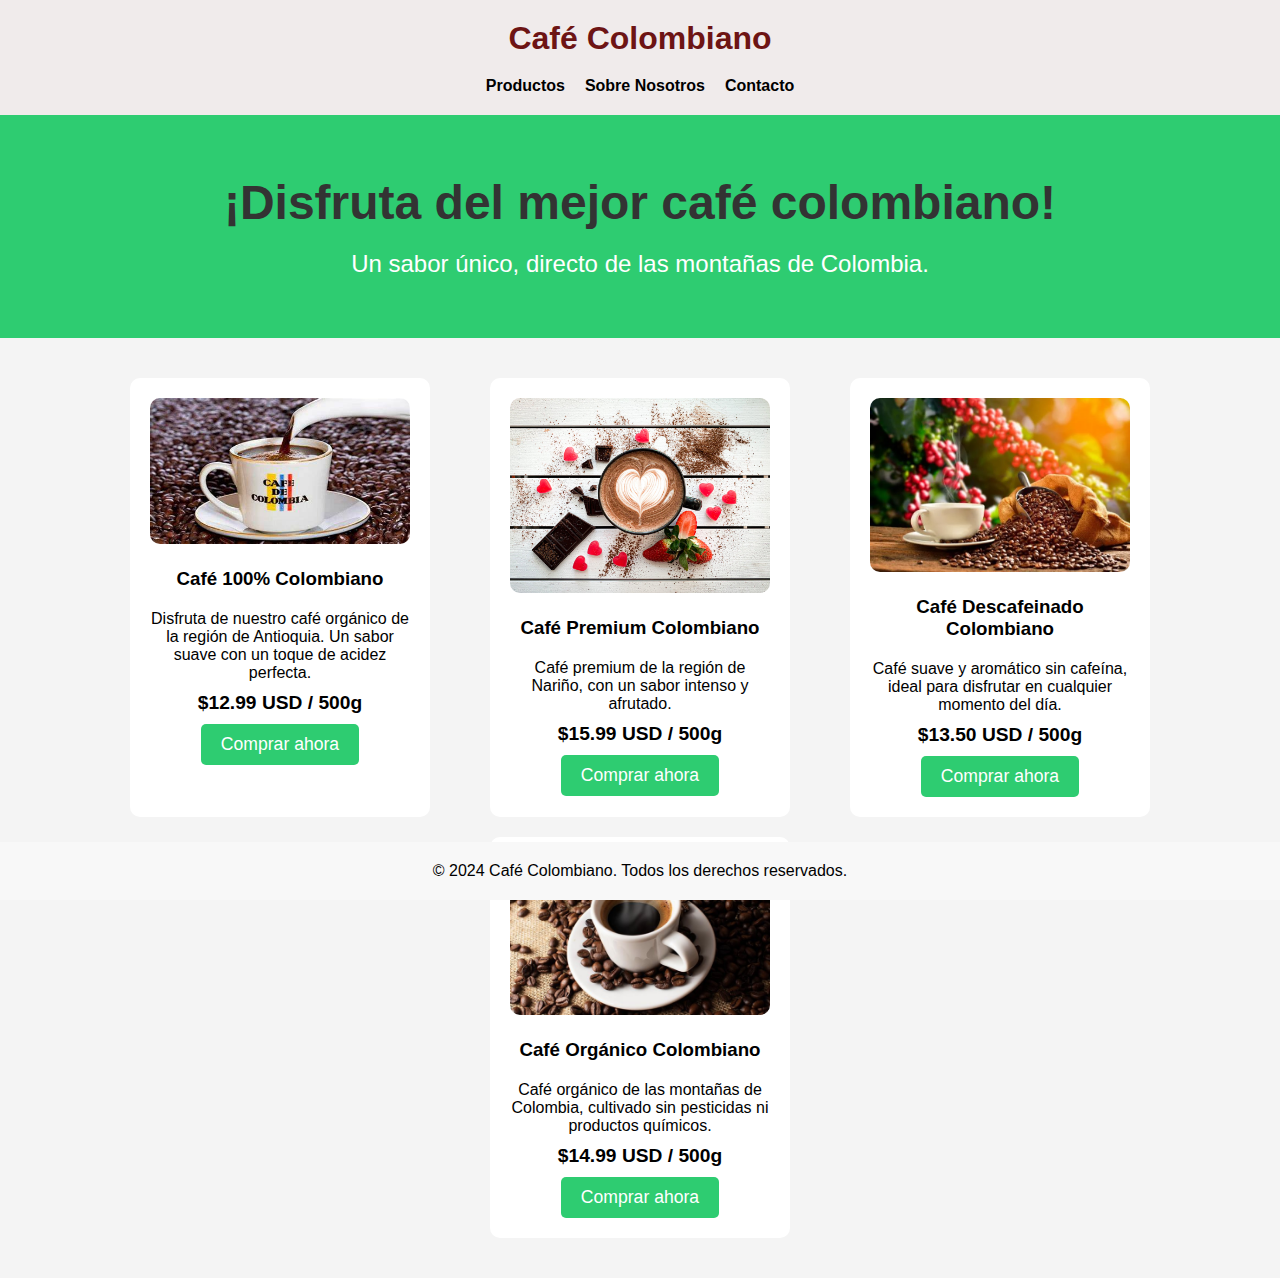
<file: index.html>
<!DOCTYPE html>
<html lang="es">
<head>
  <meta charset="UTF-8">
  <meta name="viewport" content="width=device-width, initial-scale=1.0">
  <meta name="description" content="Compra café colombiano de alta calidad.">
  <title>Café Colombiano - Tienda en línea</title>
  <link rel="stylesheet" href="style.css">
</head>
<body>
  <header>
    <div class="logo">
      <h1>Café Colombiano</h1>
    </div>
    <nav>
      <ul>
        <li><a href="#product">Productos</a></li>
        <li><a href="http://127.0.0.1:5500/Sobrenosotros.html">Sobre Nosotros</a></li>
        <li><a href="http://127.0.0.1:5500/contacto%202.0.html">Contacto</a></li>
      </ul>
    </nav>
  </header>

  <section id="home">
    <div class="hero">
      <h2>¡Disfruta del mejor café colombiano!</h2>
      <p>Un sabor único, directo de las montañas de Colombia.</p>
    </div>
  </section>

  <section id="product">
    <div class="product-container">
      <div class="product">
        <img src="cafe.jpg" alt="Café colombiano">
        <h3>Café 100% Colombiano</h3>
        <p>Disfruta de nuestro café orgánico de la región de Antioquia. Un sabor suave con un toque de acidez perfecta.</p>
        <p class="price">$12.99 USD / 500g</p>
        <button class="btn">Comprar ahora</button>
      </div>

      <div class="product">
        <img src="cafe 2.jpg" alt="Café colombiano Premium">
        <h3>Café Premium Colombiano</h3>
        <p>Café premium de la región de Nariño, con un sabor intenso y afrutado.</p>
        <p class="price">$15.99 USD / 500g</p>
        <button class="btn">Comprar ahora</button>
      </div>

      <div class="product">
        <img src="cafe.jpg (2).webp" alt="Café colombiano Descafeinado">
        <h3>Café Descafeinado Colombiano</h3>
        <p>Café suave y aromático sin cafeína, ideal para disfrutar en cualquier momento del día.</p>
        <p class="price">$13.50 USD / 500g</p>
        <button class="btn">Comprar ahora</button>
      </div>

      <div class="product">
        <img src="cafe.jpg.webp" alt="Café colombiano Orgánico">
        <h3>Café Orgánico Colombiano</h3>
        <p>Café orgánico de las montañas de Colombia, cultivado sin pesticidas ni productos químicos.</p>
        <p class="price">$14.99 USD / 500g</p>
        <button class="btn">Comprar ahora</button>
      </div>

    </div>
  </section>
  <footer>
    <p>&copy; 2024 Café Colombiano. Todos los derechos reservados.</p>
  </footer>
</body>
</html>
</file>
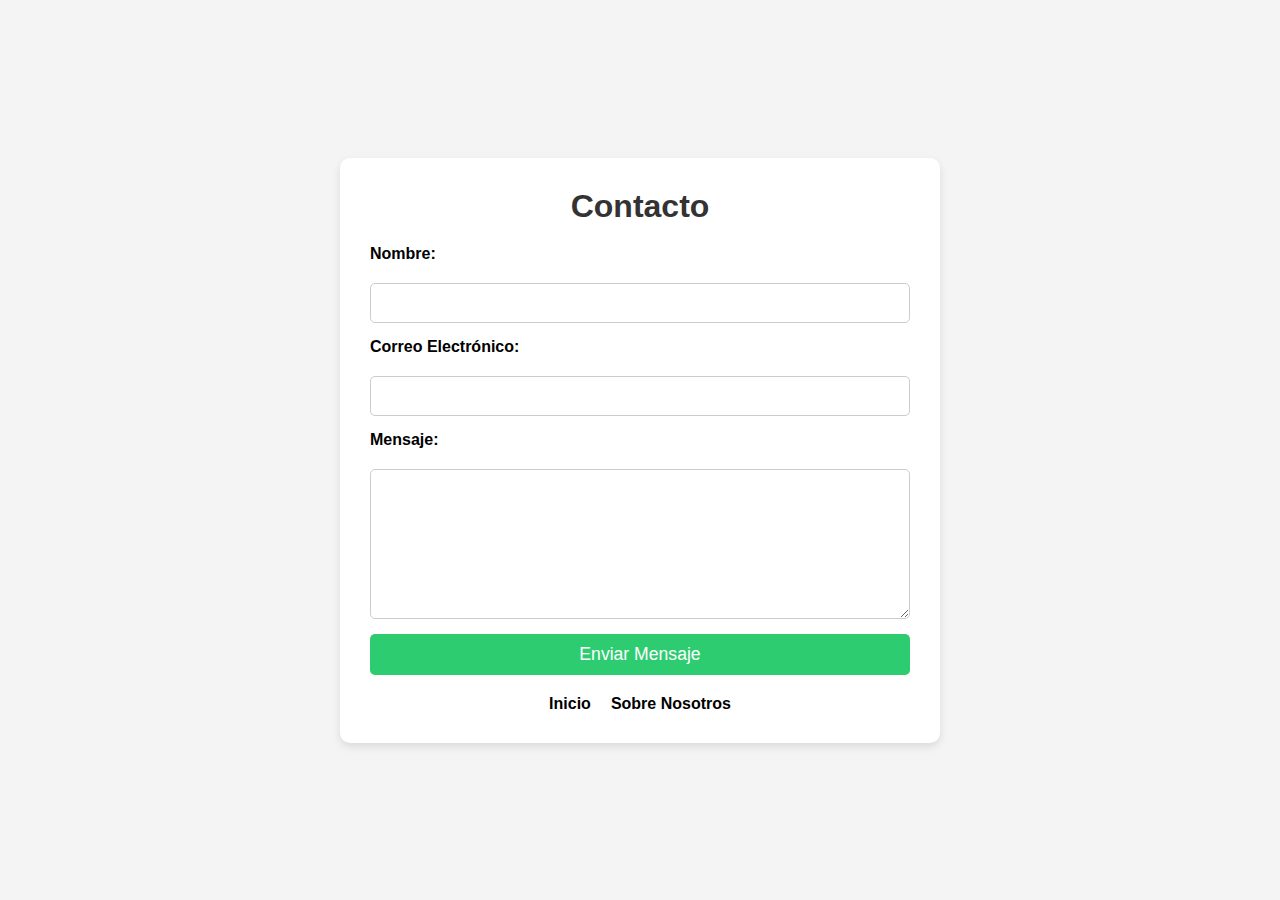
<file: contacto 2.0.html>
<!DOCTYPE html>
<html lang="es">
<head>
  <meta charset="UTF-8">
  <meta name="viewport" content="width=device-width, initial-scale=1.0">
  <meta name="description" content="Compra café colombiano de alta calidad.">
  <title>Café Colombiano - Tienda en línea</title>
  <link rel="stylesheet" href="style.css">
</head>
<body>
  <section id="contact">
    <div class="contact-container">
      <h2>Contacto</h2>
      <form>
        <label for="name">Nombre:</label>
        <input type="text" id="name" name="name" required>
        
        <label for="email">Correo Electrónico:</label>
        <input type="email" id="email" name="email" required>
        
        <label for="message">Mensaje:</label>
        <textarea id="message" name="message" required></textarea>
        
        <button type="submit" class="btn">Enviar Mensaje</button>
      </form>
      <?php
      include("registrar.php");
      ?>
      
          <nav class="link">
            <ul>
                <li><a href="http://127.0.0.1:5500/index.html#home">Inicio</a></li>
                <li><a href="http://127.0.0.1:5500/Sobrenosotros.html">Sobre Nosotros</a></li>
            </ul>
          </nav>
    </div>
  </section>
</body>
</html>
</file>
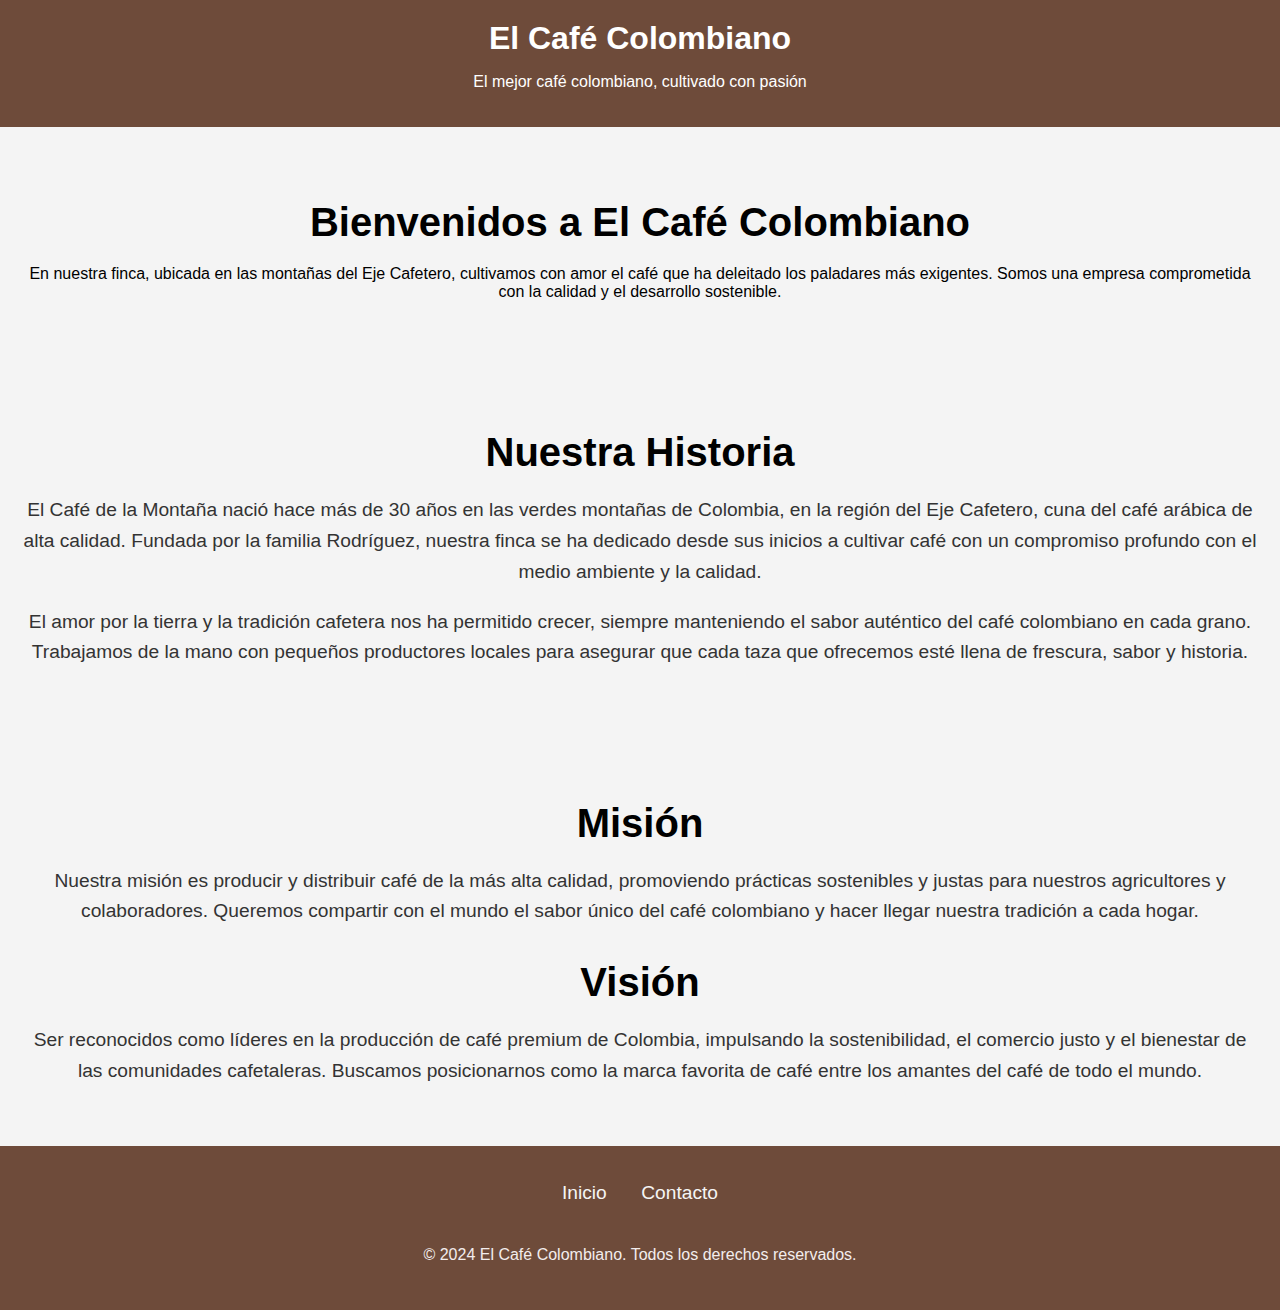
<file: Sobrenosotros.html>
<!DOCTYPE html>
<html lang="es">
<head>
  <meta charset="UTF-8">
  <meta name="viewport" content="width=device-width, initial-scale=1.0">
  <meta name="description" content="Conoce la historia de nuestra empresa de café, donde cultivamos y distribuimos el mejor café colombiano.">
  <title>Historia de Nuestra Empresa de Café</title>
  <link rel="stylesheet" href="styles.css">
</head>
<body>

  <header>
    <div class="logo">
      <h1>El Café Colombiano</h1>
      <p>El mejor café colombiano, cultivado con pasión</p>
    </div>
  </header>

  <section id="home" class="welcome">
    <h2>Bienvenidos a El Café Colombiano</h2>
    <p>En nuestra finca, ubicada en las montañas del Eje Cafetero, cultivamos con amor el café que ha deleitado los paladares más exigentes. Somos una empresa comprometida con la calidad y el desarrollo sostenible.</p>
  </section>

  <section id="about">
    <div class="about-container">
      <h2>Nuestra Historia</h2>
      <p>El Café de la Montaña nació hace más de 30 años en las verdes montañas de Colombia, en la región del Eje Cafetero, cuna del café arábica de alta calidad. Fundada por la familia Rodríguez, nuestra finca se ha dedicado desde sus inicios a cultivar café con un compromiso profundo con el medio ambiente y la calidad.</p>
      <p>El amor por la tierra y la tradición cafetera nos ha permitido crecer, siempre manteniendo el sabor auténtico del café colombiano en cada grano. Trabajamos de la mano con pequeños productores locales para asegurar que cada taza que ofrecemos esté llena de frescura, sabor y historia.</p>
    </div>
  </section>

  <section id="mission">
    <div class="mission-container">
      <div class="mission">
        <h2>Misión</h2>
        <p>Nuestra misión es producir y distribuir café de la más alta calidad, promoviendo prácticas sostenibles y justas para nuestros agricultores y colaboradores. Queremos compartir con el mundo el sabor único del café colombiano y hacer llegar nuestra tradición a cada hogar.</p>
      </div>
      <div class="vision">
        <h2>Visión</h2>
        <p>Ser reconocidos como líderes en la producción de café premium de Colombia, impulsando la sostenibilidad, el comercio justo y el bienestar de las comunidades cafetaleras. Buscamos posicionarnos como la marca favorita de café entre los amantes del café de todo el mundo.</p>
      </div>
    </div>
  </section>
  <form>
    <header>
        <nav class="link">
            <ul>
                <li><a href="http://127.0.0.1:5500/index.html#home">Inicio</a></li>
                <li><a href="http://127.0.0.1:5500/contacto%202.0.html">Contacto</a></li>
            </li>
        </nav>
  </form>

  <footer>
    <p>&copy; 2024 El Café Colombiano. Todos los derechos reservados.</p>
  </footer>
</body>
</html>
</file>
<file: style.css>
* {
  margin: 0;
  padding: 0;
  box-sizing: border-box;
}

body {
  font-family: Arial, sans-serif;
  background-color: #f4f4f4;
  color: #fafafa;
}

header {
  background-color: #f0ebeb;
  color: rgb(109, 20, 20);
  padding: 20px 0;
}

header .logo h1 {
  text-align: center;
}

nav ul {
  display: flex;
  justify-content: center;
  list-style-type: none;
}

nav ul li {
  margin: 0 15px;
}

nav ul li a {
  text-decoration: none;
  color: rgb(0, 0, 0);
  font-weight: bold;
  font-size: 1.2rem;
}

nav ul li a:hover {
  color: #ebe6e6;
}

.hero {
  background-color: #2ecc71;
  color: white;
  text-align: center;
  padding: 60px 0;
}

.hero h2 {
  font-size: 3em;
}

.hero p {
  font-size: 1.5em;
}

.hero .btn {
  padding: 10px 20px;
  background-color: #f39c12;
  color: rgb(0, 0, 0);
  text-decoration: none;
  font-weight: bold;
  border-radius: 5px;
}

.hero .btn:hover {
  background-color: #e67e22;
}

.product-container {
  display: flex;
  flex-wrap: wrap;
  justify-content: center;
  gap: 20px;
  padding: 40px 20px;
}

.product {
  background-color: rgb(255, 255, 255);
  border-radius: 10px;
  box-shadow: 0 4px 8px rgba(255, 255, 255, 0.1);
  text-align: center;
  width: 300px;
  margin: 0 20px;
  padding: 20px;
}

.product img {
  width: 100%;
  border-radius: 10px;
}

.product h3 {
  margin: 20px 0;
}

.product .price {
  font-size: 1.2em;
  font-weight: bold;
  margin: 10px 0;
}

.product .btn {
  padding: 10px 20px;
  background-color: #2ecc71;
  color: white;
  border: none;
  border-radius: 5px;
  cursor: pointer;
}

.product .btn:hover {
  background-color: #27ae60;
}

footer {
  text-align: center;
  padding: 20px 0;
  background-color: #f8f8f8;
  color: rgb(0, 0, 0);
  position: fixed;
  width: 100%;
  bottom: 0;
}

@media (max-width: 768px) {
  .product-container {
    flex-direction: column;
    align-items: center;
  }

  nav ul {
    flex-direction: column;
  }

  nav ul li {
    margin: 10px 0;
  }
}

@media (max-width: 480px) {
  .hero h2 {
    font-size: 2em;
  }

  .hero p {
    font-size: 1.2em;
  }
}

/* contacto */

* {
  margin: 0;
  padding: 0;
  box-sizing: border-box;
}

body {
  font-family: Arial, sans-serif;
  background-color: #f4f4f4;
  color: #000000;
}

/* Sección de Contacto */

#contact {
  display: flex;
  justify-content: center;
  align-items: center;
  height: 100vh; 
  background-color: #f4f4f4;
}

.contact-container {
  background-color: white;
  padding: 30px;
  border-radius: 10px;
  box-shadow: 0 4px 8px rgba(0, 0, 0, 0.1);
  width: 100%;
  max-width: 600px;
  text-align: center;
}

h2 {
  margin-bottom: 20px;
  font-size: 2em;
  color: #333;
}

form {
  display: flex;
  flex-direction: column;
  gap: 15px;
}

label {
  font-weight: bold;
  text-align: left;
  margin-bottom: 5px;
}

input, textarea {
  padding: 10px;
  font-size: 1rem;
  border: 1px solid #ccc;
  border-radius: 5px;
  width: 100%;
  box-sizing: border-box;
}

textarea {
  resize: vertical; 
  height: 150px;
}

button.btn {
  padding: 10px 20px;
  background-color: #2ecc71;
  color: white;
  border: none;
  border-radius: 5px;
  cursor: pointer;
  font-size: 1.1rem;
}

button.btn:hover {
  background-color: #27ae60; 
}

nav ul {
  list-style-type: none;
  margin-top: 20px;
}

nav ul li {
  display: inline-block;
  margin: 0 10px;
}

nav ul li a {
  text-decoration: none;
  color: #000000;
  font-size: 1rem;
}

nav ul li a:hover {
  color: #f60b0b; /* Color cuando se pasa el mouse */
} 

@media (max-width: 768px) {
  #contact {
    padding: 20px;
  }

  .contact-container {
    padding: 20px;
  }

  h2 {
    font-size: 1.8em;
  }

  button.btn {
    font-size: 1rem;
  }
}
</file>
<file: styles.css>
body {
    font-family: Arial, sans-serif;
    margin: 0;
    padding: 0;
    background-color: #f4f4f4;
  }
  
  header {
    background-color: #6e4b3a;
    color: white;
    padding: 20px 0;
    text-align: center;
  }

  
  header .logo h1 {
    margin: 0;
  }
  
  nav ul {
    list-style: none;
    padding: 0;
    text-align: center;
  }
  
  nav ul li {
    display: inline;
    margin: 0 15px;
  }
  
  nav ul li a {
    color: rgb(245, 245, 245);
    text-decoration: none;
    font-size: 1.2rem;
  }
  
  section {
    padding: 40px 20px;
    text-align: center;
  }
  
  h2 {
    font-size: 2.5rem;
    margin-bottom: 20px;
  }
  
  .about-container p,
  .mission-container p {
    font-size: 1.2rem;
    color: #333;
    line-height: 1.6;
  }
  
  .contact-container form {
    max-width: 600px;
    margin: 0 auto;
  }
  
  .contact-container label {
    display: block;
    margin-top: 10px;
  }
  
  .contact-container input, .contact-container textarea {
    width: 100%;
    padding: 10px;
    margin-top: 5px;
    border-radius: 5px;
  }
  
  .contact-container button {
    background-color: #ff5500;
    color: rgb(0, 0, 0);
    border: none;
    padding: 10px 20px;
    margin-top: 20px;
    cursor: pointer;
  }
  
  footer {
    background-color: #6e4b3a;
    color: rgb(243, 237, 237);
    text-align: center;
    padding: 10px 0;
  }

  nav ul li a:hover {
    color: #f60b0b; 
  }
</file>
